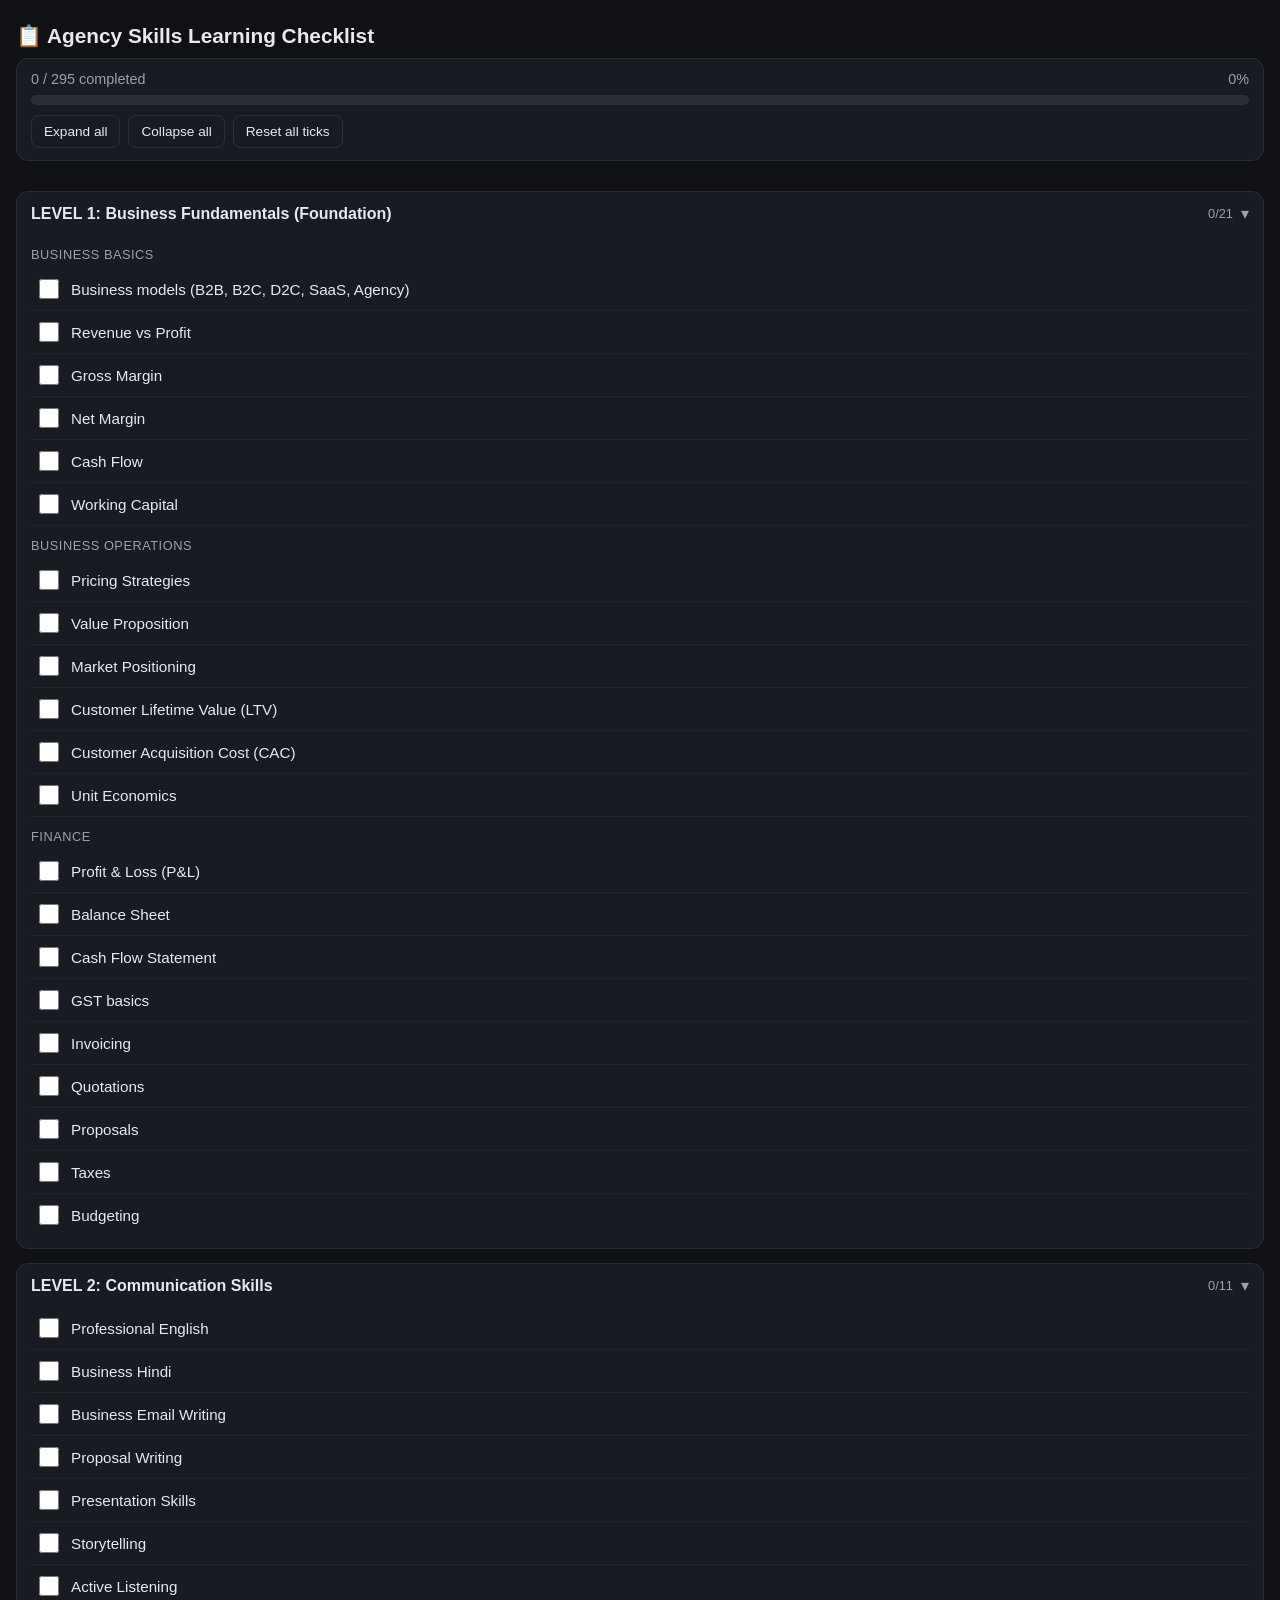
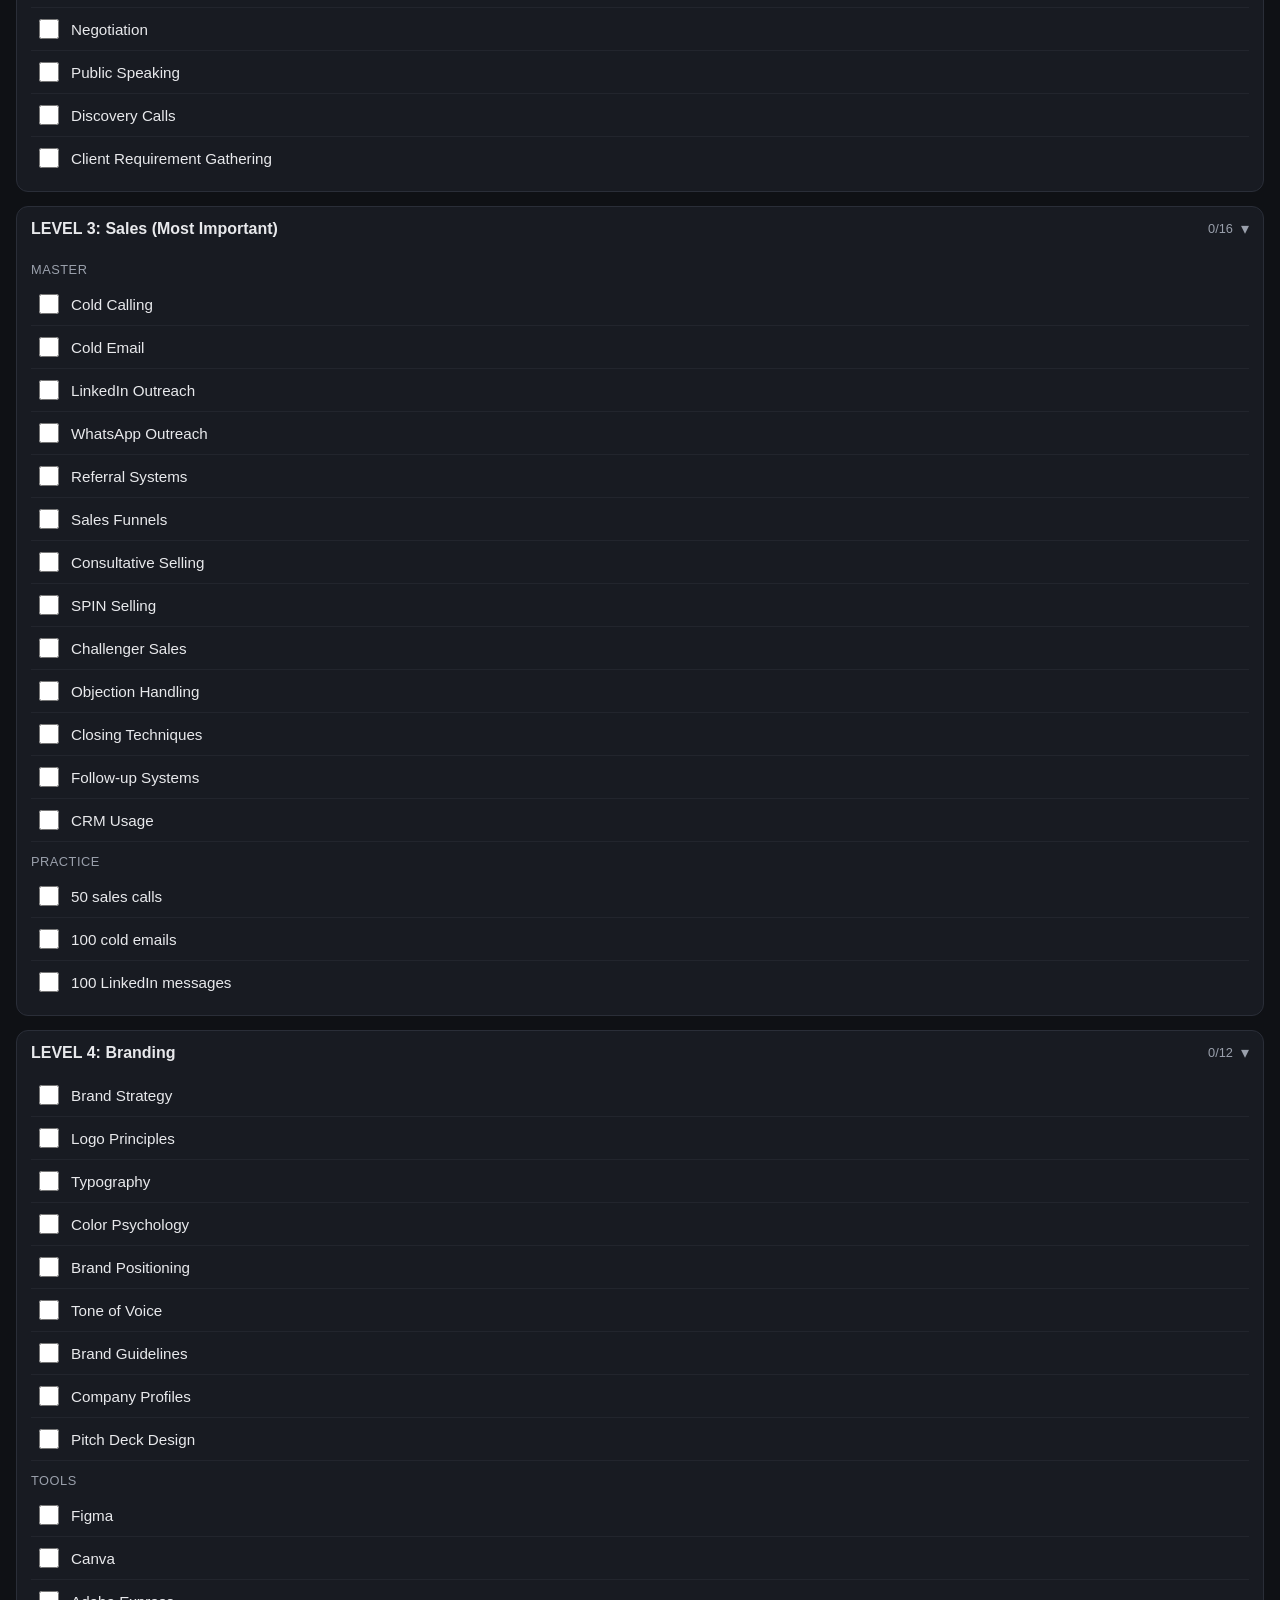
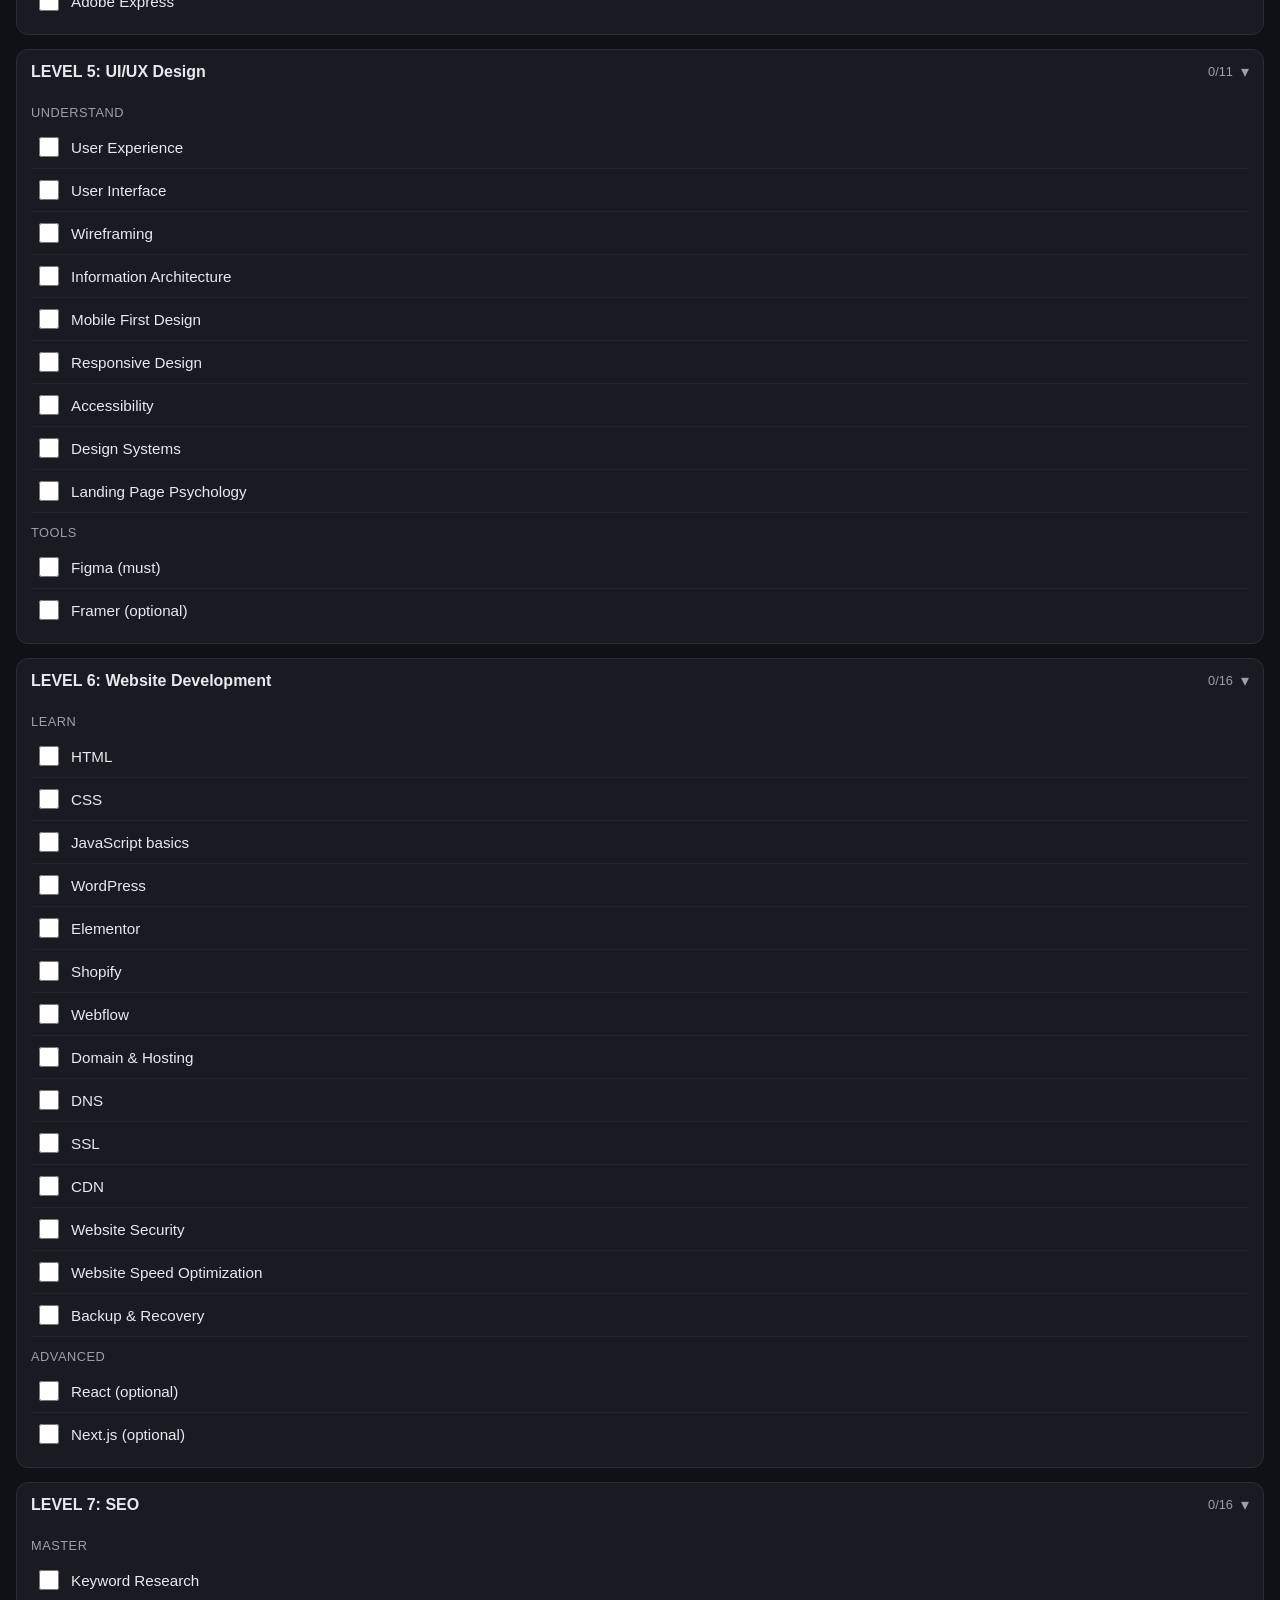
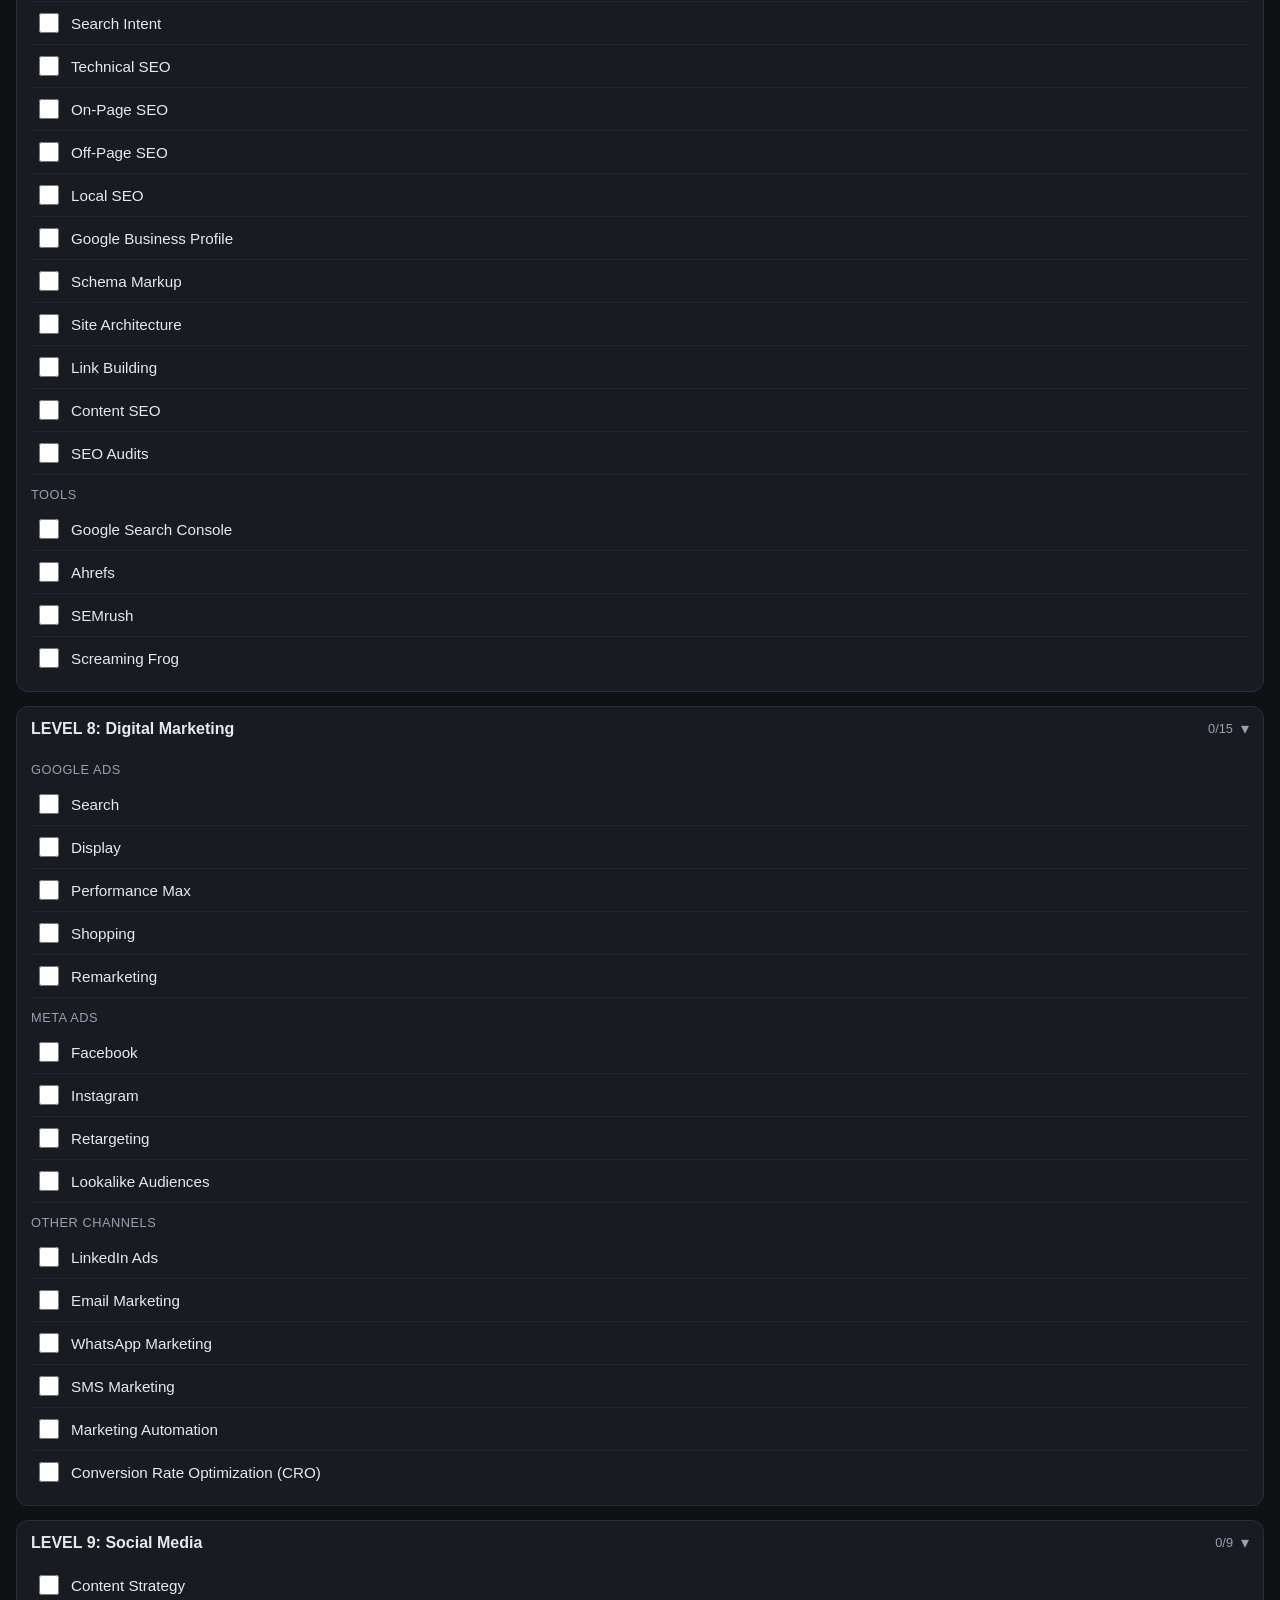
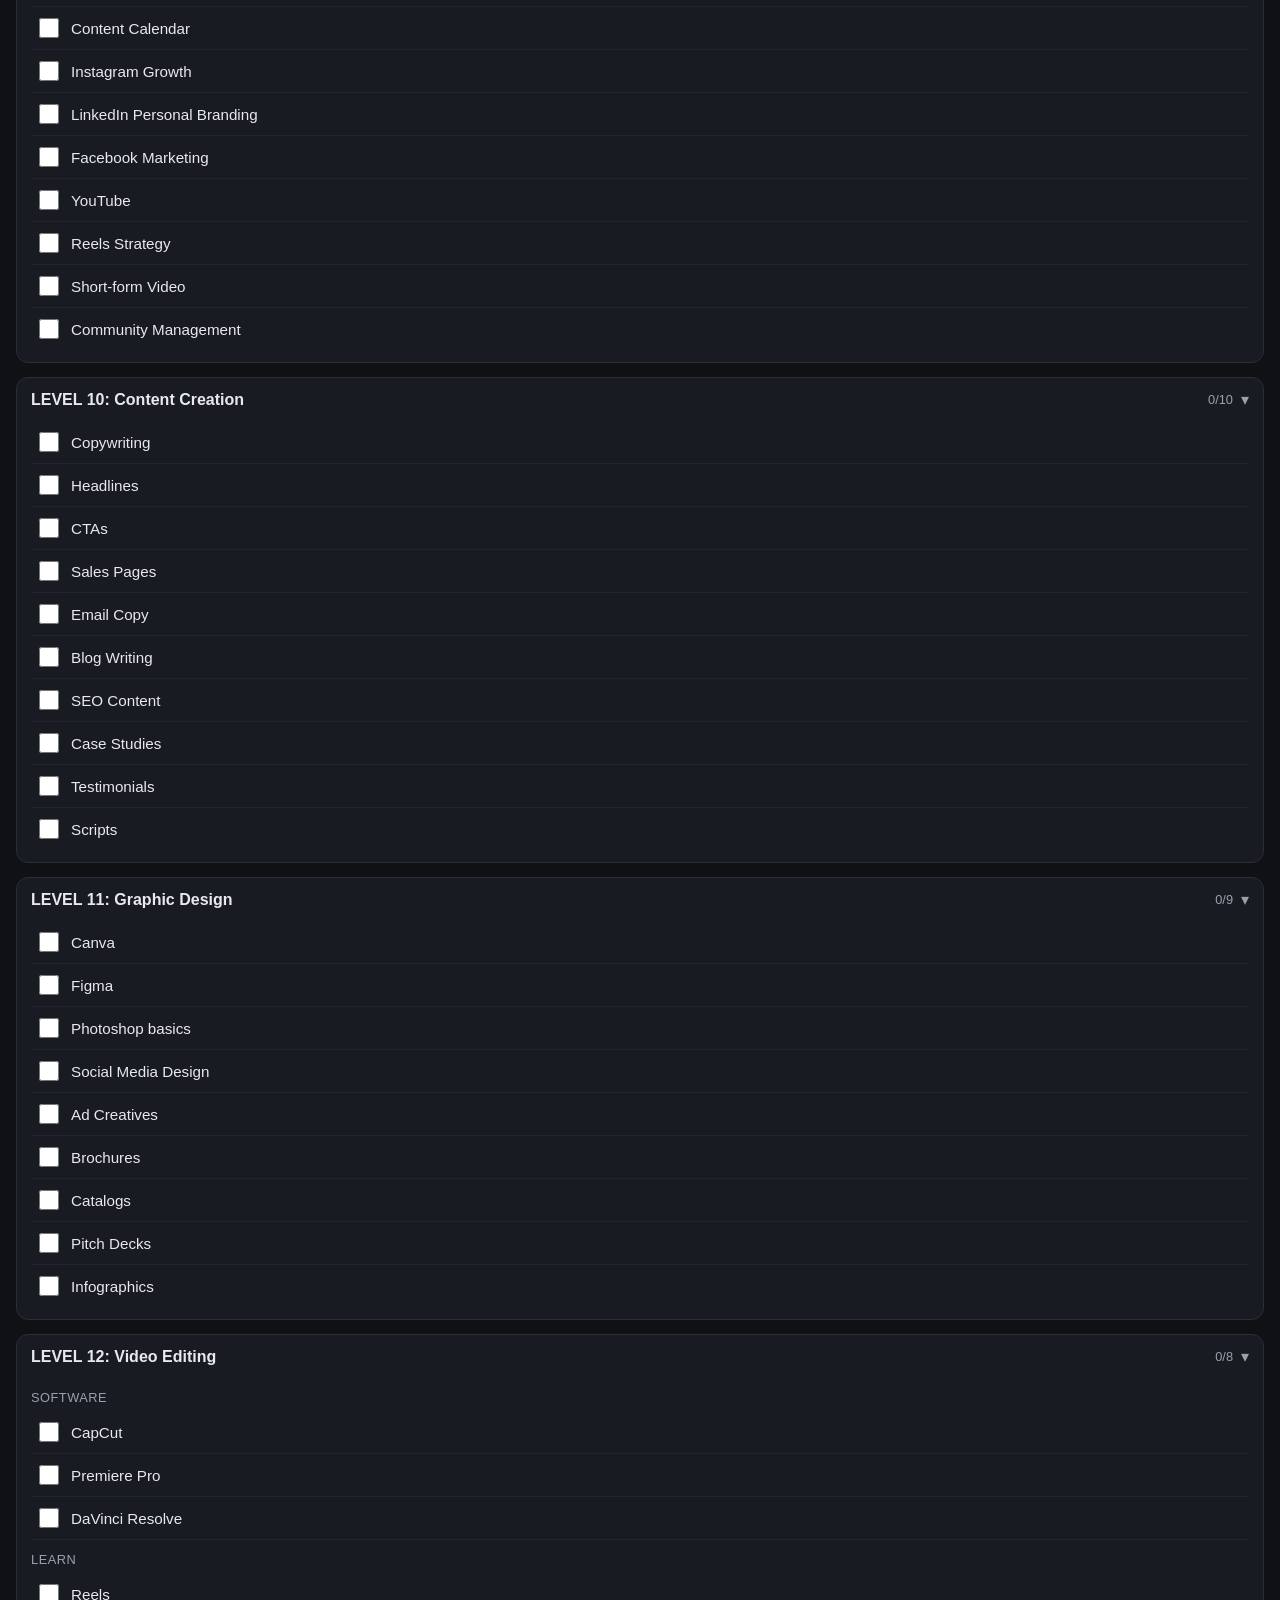
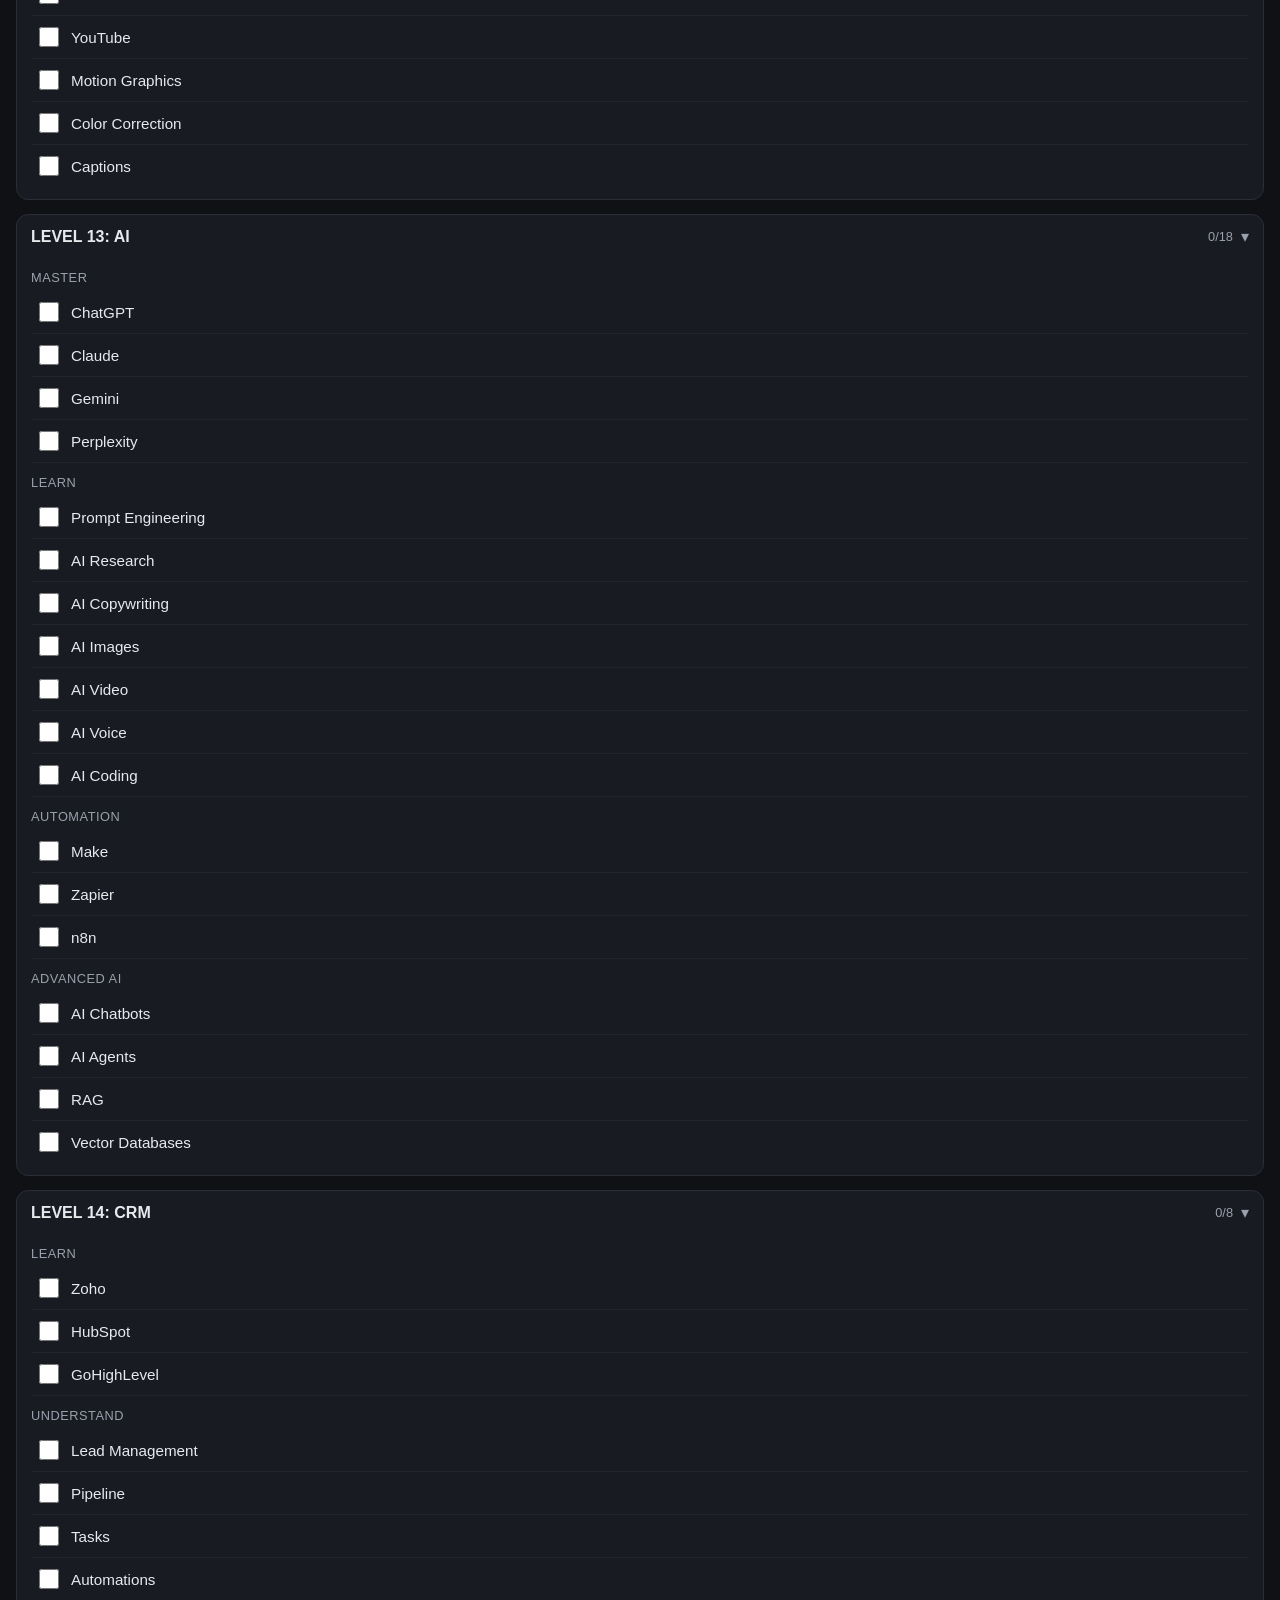
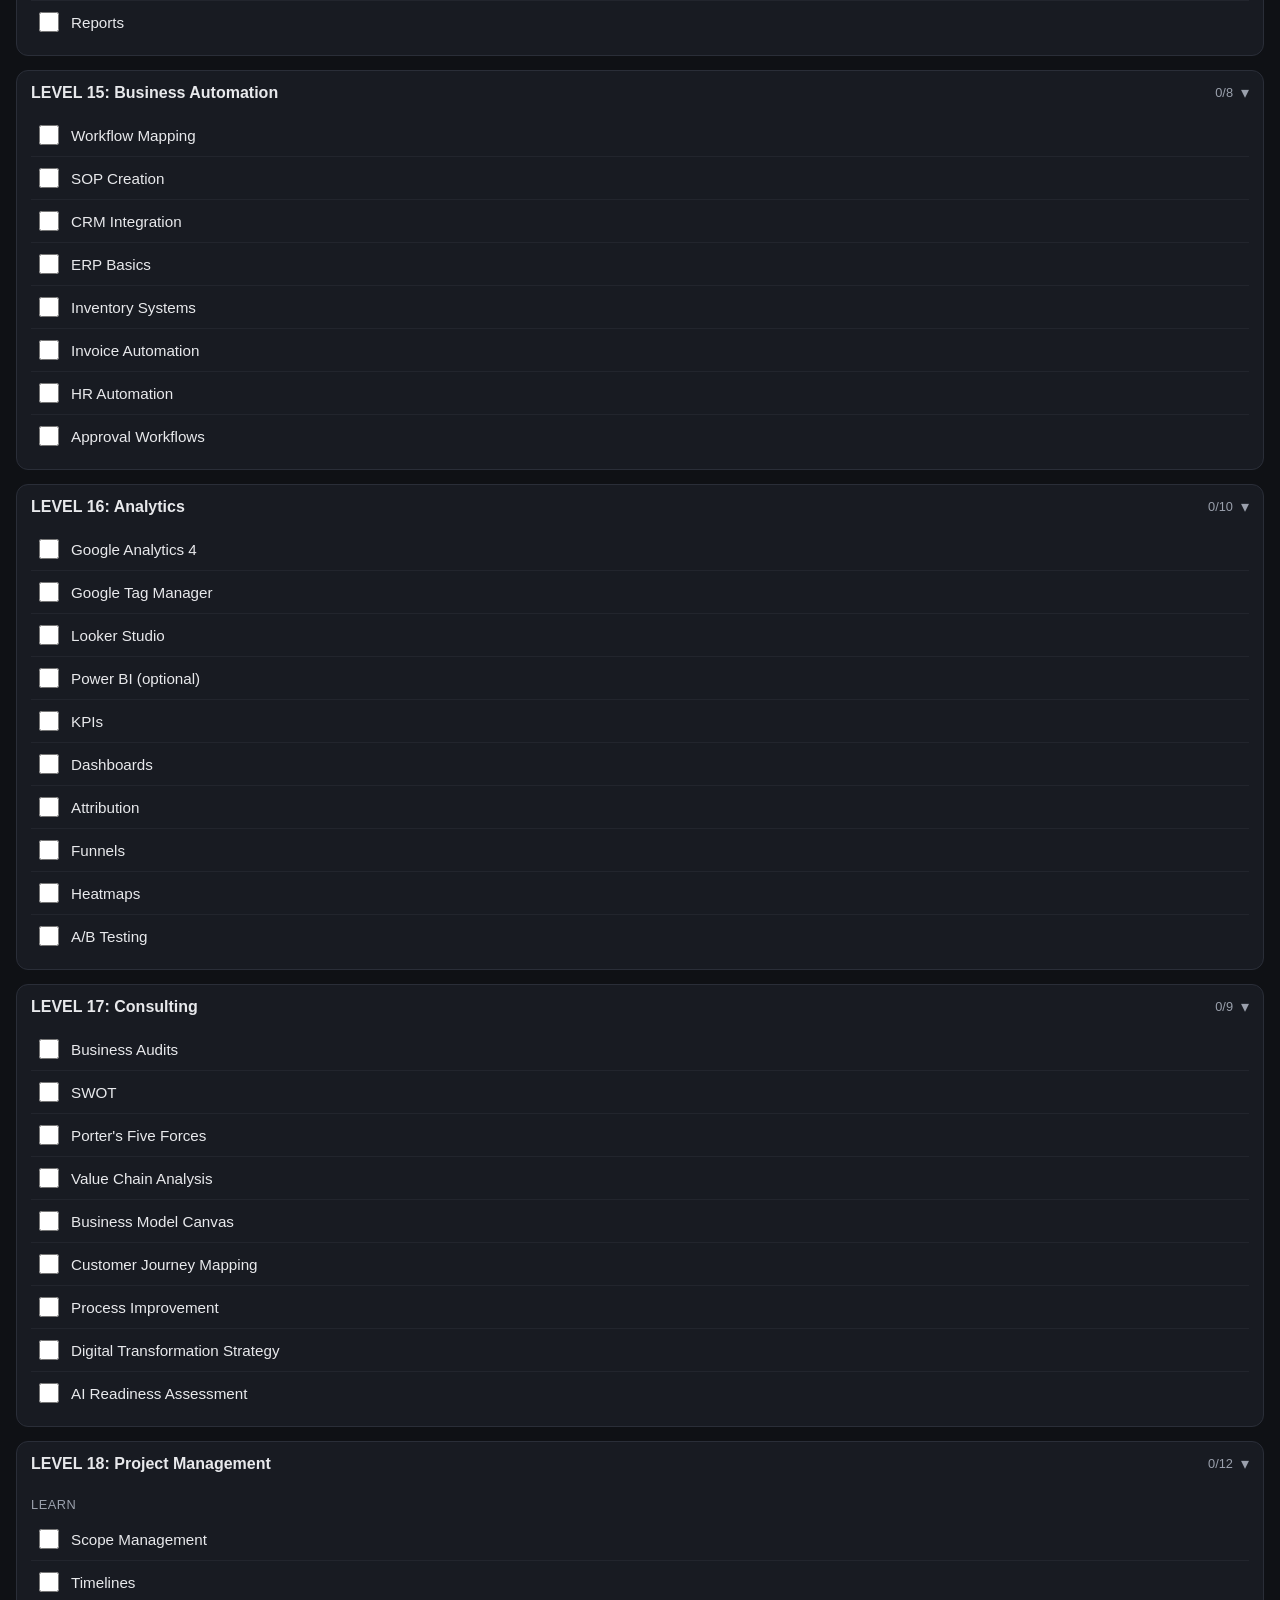
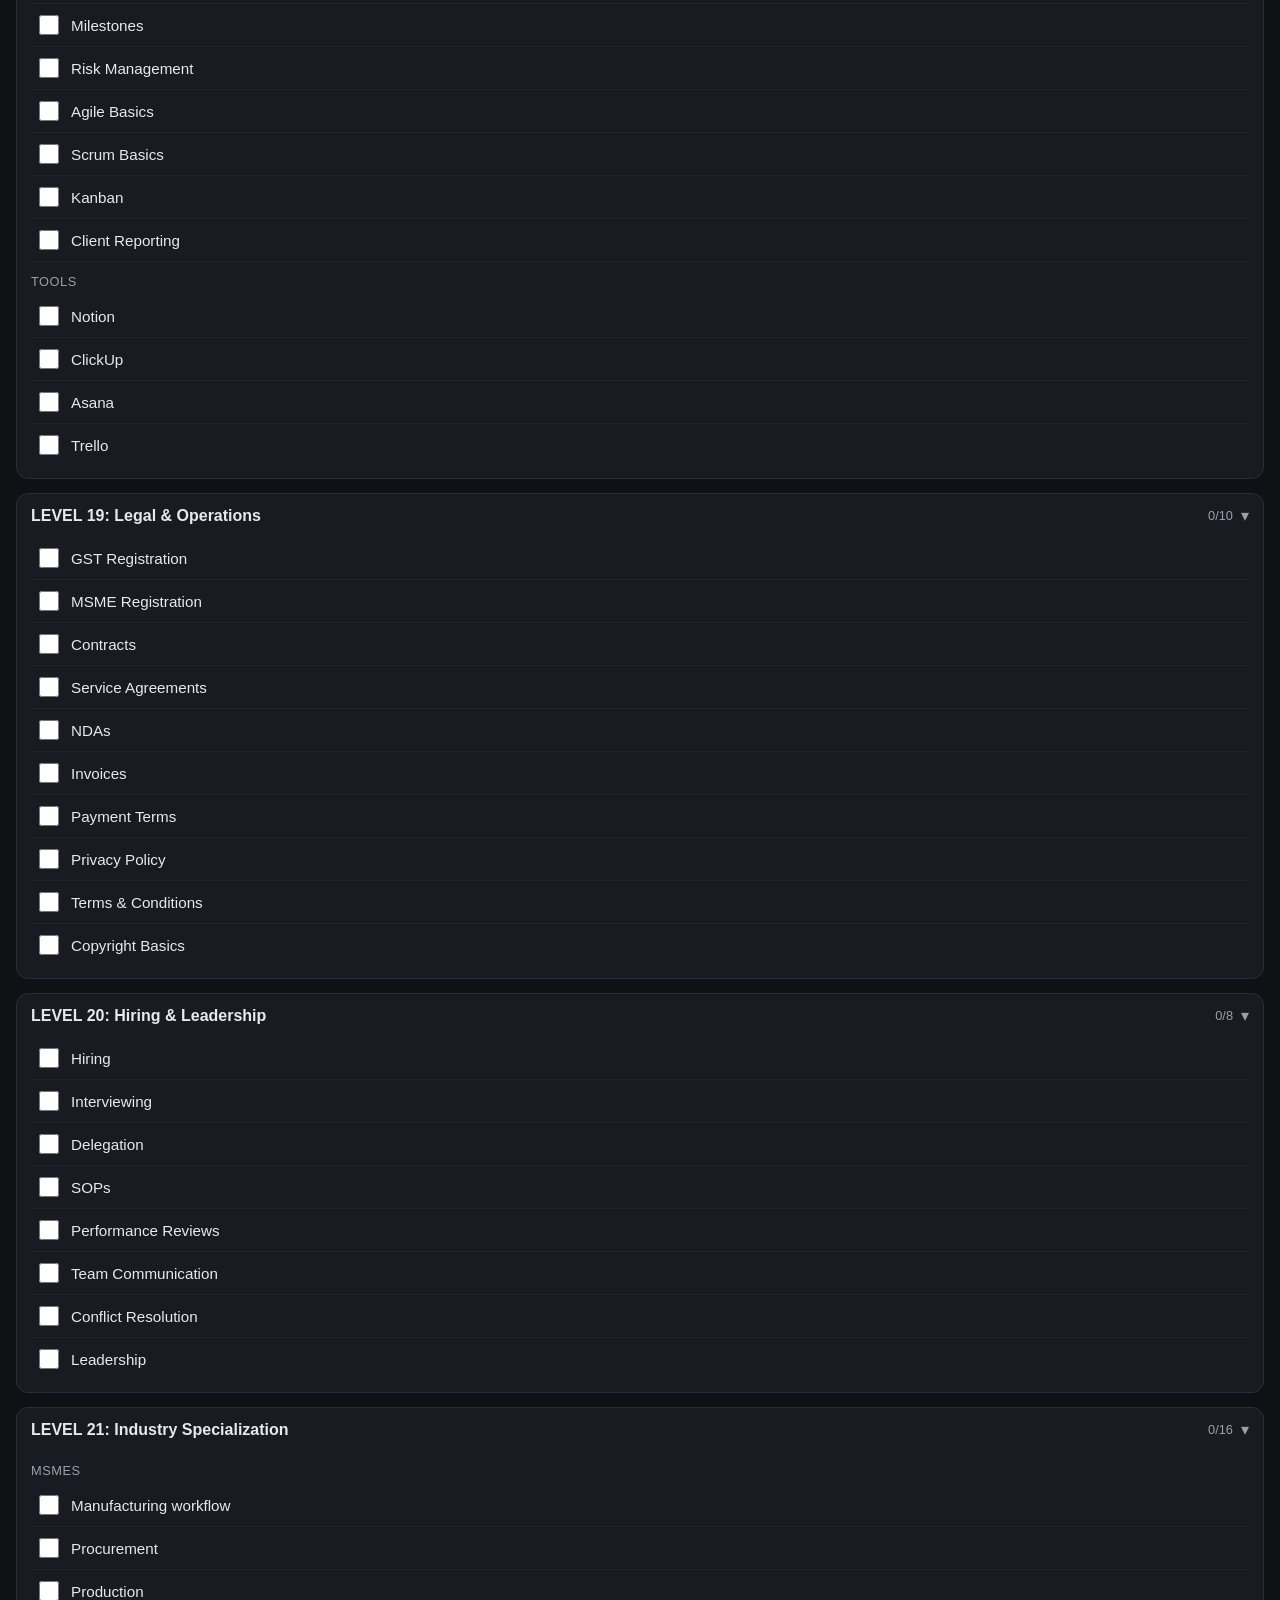
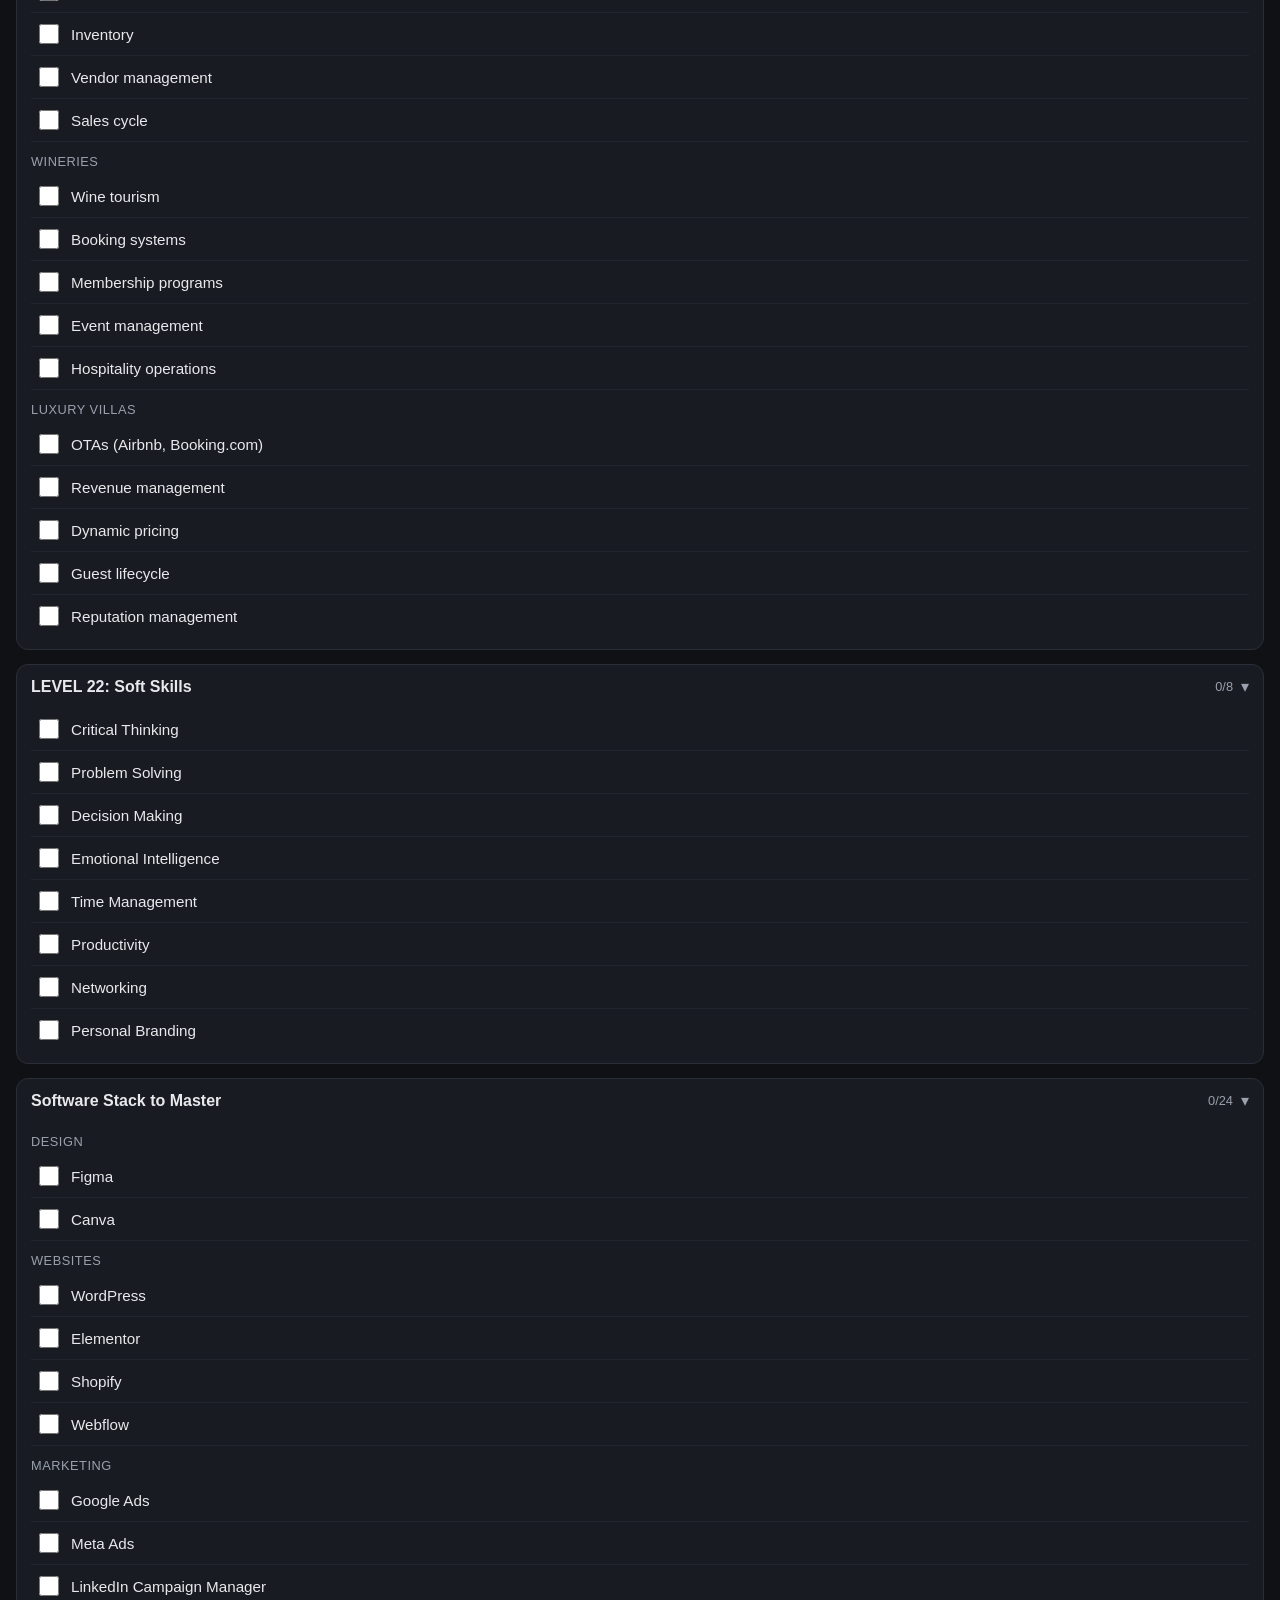
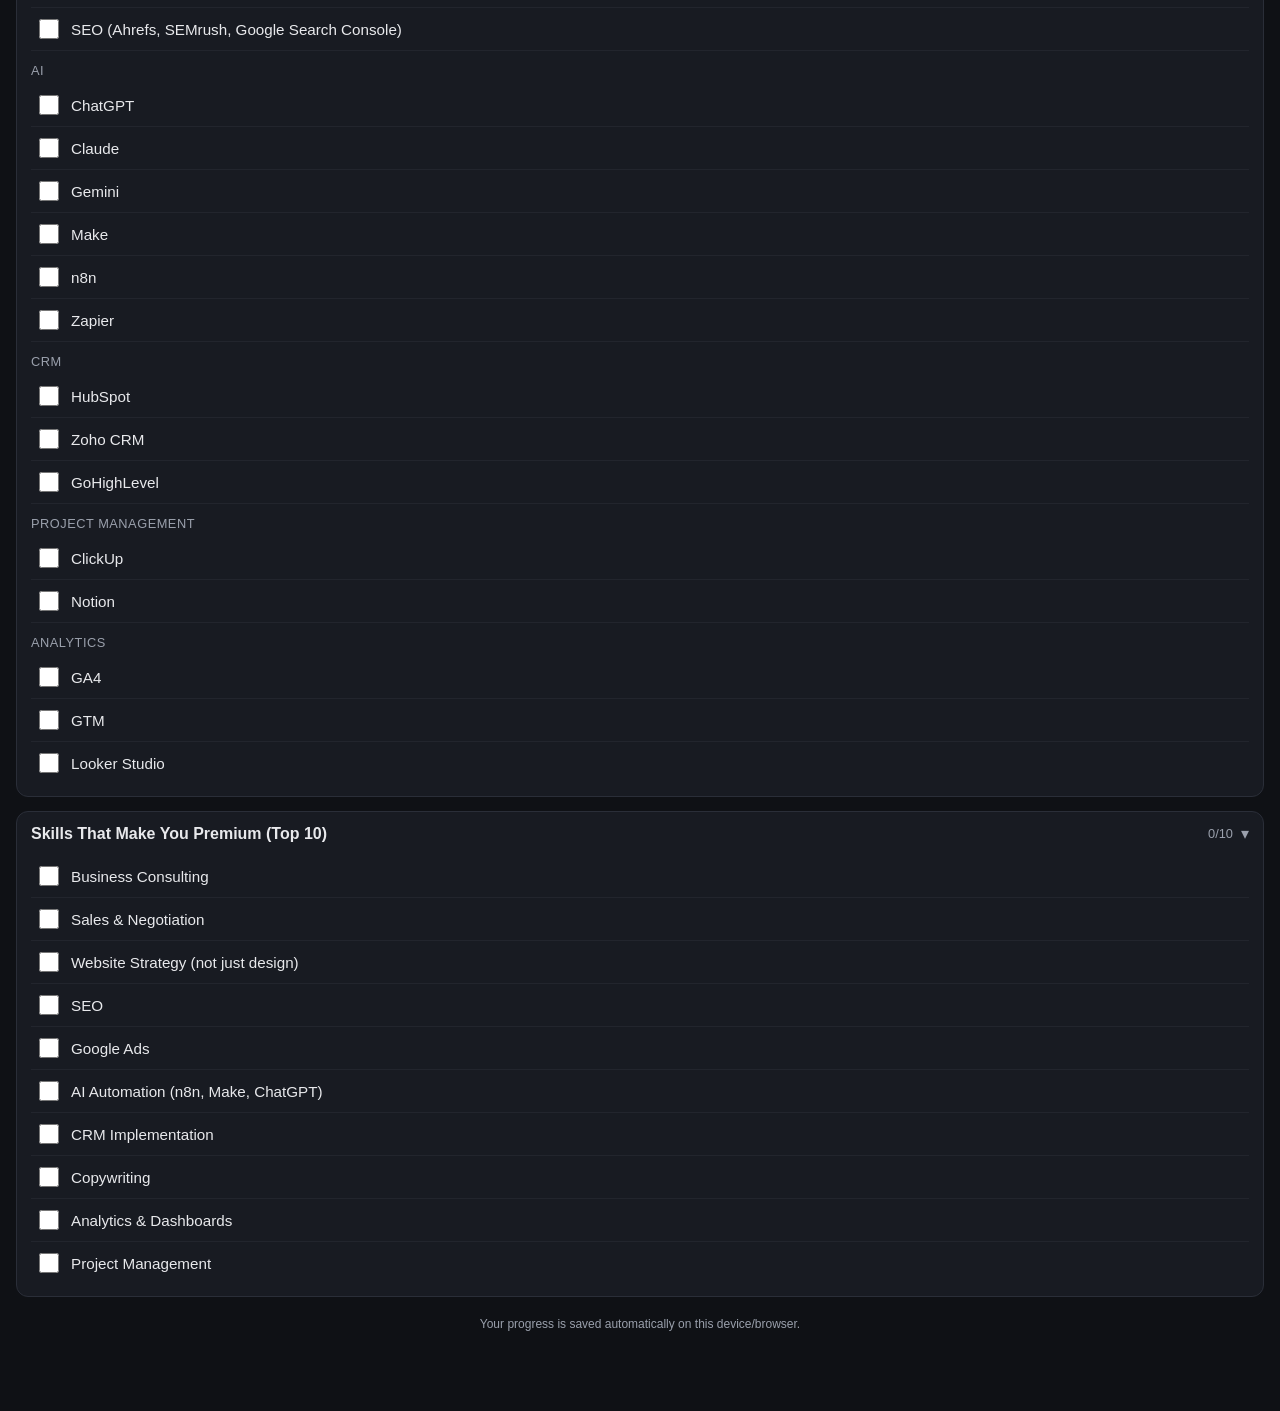
<file: agency-skills-checklist.html>
<!DOCTYPE html>
<html lang="en">
<head>
<meta charset="UTF-8">
<meta name="viewport" content="width=device-width, initial-scale=1.0">
<title>Agency Skills Learning Checklist</title>
<style>
  :root{
    --bg:#0f1115;
    --card:#181b22;
    --border:#2a2e38;
    --text:#e8e9ec;
    --muted:#9aa0ac;
    --accent:#6c8cff;
    --done:#3ddc84;
  }
  *{box-sizing:border-box;}
  body{
    margin:0;
    font-family:-apple-system,BlinkMacSystemFont,"Segoe UI",Roboto,Helvetica,Arial,sans-serif;
    background:var(--bg);
    color:var(--text);
    padding:16px;
    padding-bottom:80px;
  }
  header{
    position:sticky;
    top:0;
    background:var(--bg);
    padding:8px 0 16px;
    z-index:10;
  }
  h1{
    font-size:1.3rem;
    margin:0 0 10px;
  }
  .progress-wrap{
    background:var(--card);
    border:1px solid var(--border);
    border-radius:12px;
    padding:12px 14px;
  }
  .progress-top{
    display:flex;
    justify-content:space-between;
    align-items:center;
    margin-bottom:8px;
    font-size:0.9rem;
    color:var(--muted);
  }
  .progress-bar-bg{
    background:#2a2e38;
    border-radius:8px;
    height:10px;
    overflow:hidden;
  }
  .progress-bar-fill{
    background:linear-gradient(90deg,var(--accent),var(--done));
    height:100%;
    width:0%;
    transition:width 0.3s ease;
  }
  .controls{
    display:flex;
    gap:8px;
    margin-top:10px;
    flex-wrap:wrap;
  }
  button{
    background:var(--card);
    color:var(--text);
    border:1px solid var(--border);
    border-radius:8px;
    padding:8px 12px;
    font-size:0.85rem;
    cursor:pointer;
  }
  button:active{
    transform:scale(0.97);
  }
  .level{
    background:var(--card);
    border:1px solid var(--border);
    border-radius:12px;
    margin-top:14px;
    overflow:hidden;
  }
  .level-header{
    display:flex;
    justify-content:space-between;
    align-items:center;
    padding:12px 14px;
    cursor:pointer;
    user-select:none;
  }
  .level-title{
    font-weight:600;
    font-size:1rem;
  }
  .level-count{
    font-size:0.8rem;
    color:var(--muted);
    white-space:nowrap;
    margin-left:10px;
  }
  .chevron{
    transition:transform 0.2s ease;
    margin-left:8px;
    color:var(--muted);
  }
  .level.collapsed .chevron{
    transform:rotate(-90deg);
  }
  .level-body{
    padding:0 14px 12px;
  }
  .level.collapsed .level-body{
    display:none;
  }
  .subgroup-title{
    font-size:0.8rem;
    text-transform:uppercase;
    letter-spacing:0.04em;
    color:var(--muted);
    margin:12px 0 6px;
  }
  .item{
    display:flex;
    align-items:center;
    padding:8px 4px;
    border-bottom:1px solid #22252d;
    font-size:0.95rem;
  }
  .item:last-child{
    border-bottom:none;
  }
  .item input[type="checkbox"]{
    width:20px;
    height:20px;
    margin-right:12px;
    accent-color:var(--done);
    flex-shrink:0;
  }
  .item label{
    flex:1;
  }
  .item.checked label{
    color:var(--muted);
    text-decoration:line-through;
  }
  footer{
    text-align:center;
    color:var(--muted);
    font-size:0.75rem;
    margin-top:20px;
  }
</style>
</head>
<body>

<header>
  <h1>📋 Agency Skills Learning Checklist</h1>
  <div class="progress-wrap">
    <div class="progress-top">
      <span id="progressText">0 / 0 completed</span>
      <span id="progressPercent">0%</span>
    </div>
    <div class="progress-bar-bg">
      <div class="progress-bar-fill" id="progressBar"></div>
    </div>
    <div class="controls">
      <button onclick="expandAll()">Expand all</button>
      <button onclick="collapseAll()">Collapse all</button>
      <button onclick="resetAll()">Reset all ticks</button>
    </div>
  </div>
</header>

<div id="checklist"></div>

<footer>Your progress is saved automatically on this device/browser.</footer>

<script>
const data = [
  {level:"LEVEL 1: Business Fundamentals (Foundation)", groups:[
    {name:"Business Basics", items:["Business models (B2B, B2C, D2C, SaaS, Agency)","Revenue vs Profit","Gross Margin","Net Margin","Cash Flow","Working Capital"]},
    {name:"Business Operations", items:["Pricing Strategies","Value Proposition","Market Positioning","Customer Lifetime Value (LTV)","Customer Acquisition Cost (CAC)","Unit Economics"]},
    {name:"Finance", items:["Profit & Loss (P&L)","Balance Sheet","Cash Flow Statement","GST basics","Invoicing","Quotations","Proposals","Taxes","Budgeting"]}
  ]},
  {level:"LEVEL 2: Communication Skills", groups:[
    {name:null, items:["Professional English","Business Hindi","Business Email Writing","Proposal Writing","Presentation Skills","Storytelling","Active Listening","Negotiation","Public Speaking","Discovery Calls","Client Requirement Gathering"]}
  ]},
  {level:"LEVEL 3: Sales (Most Important)", groups:[
    {name:"Master", items:["Cold Calling","Cold Email","LinkedIn Outreach","WhatsApp Outreach","Referral Systems","Sales Funnels","Consultative Selling","SPIN Selling","Challenger Sales","Objection Handling","Closing Techniques","Follow-up Systems","CRM Usage"]},
    {name:"Practice", items:["50 sales calls","100 cold emails","100 LinkedIn messages"]}
  ]},
  {level:"LEVEL 4: Branding", groups:[
    {name:null, items:["Brand Strategy","Logo Principles","Typography","Color Psychology","Brand Positioning","Tone of Voice","Brand Guidelines","Company Profiles","Pitch Deck Design"]},
    {name:"Tools", items:["Figma","Canva","Adobe Express"]}
  ]},
  {level:"LEVEL 5: UI/UX Design", groups:[
    {name:"Understand", items:["User Experience","User Interface","Wireframing","Information Architecture","Mobile First Design","Responsive Design","Accessibility","Design Systems","Landing Page Psychology"]},
    {name:"Tools", items:["Figma (must)","Framer (optional)"]}
  ]},
  {level:"LEVEL 6: Website Development", groups:[
    {name:"Learn", items:["HTML","CSS","JavaScript basics","WordPress","Elementor","Shopify","Webflow","Domain & Hosting","DNS","SSL","CDN","Website Security","Website Speed Optimization","Backup & Recovery"]},
    {name:"Advanced", items:["React (optional)","Next.js (optional)"]}
  ]},
  {level:"LEVEL 7: SEO", groups:[
    {name:"Master", items:["Keyword Research","Search Intent","Technical SEO","On-Page SEO","Off-Page SEO","Local SEO","Google Business Profile","Schema Markup","Site Architecture","Link Building","Content SEO","SEO Audits"]},
    {name:"Tools", items:["Google Search Console","Ahrefs","SEMrush","Screaming Frog"]}
  ]},
  {level:"LEVEL 8: Digital Marketing", groups:[
    {name:"Google Ads", items:["Search","Display","Performance Max","Shopping","Remarketing"]},
    {name:"Meta Ads", items:["Facebook","Instagram","Retargeting","Lookalike Audiences"]},
    {name:"Other Channels", items:["LinkedIn Ads","Email Marketing","WhatsApp Marketing","SMS Marketing","Marketing Automation","Conversion Rate Optimization (CRO)"]}
  ]},
  {level:"LEVEL 9: Social Media", groups:[
    {name:null, items:["Content Strategy","Content Calendar","Instagram Growth","LinkedIn Personal Branding","Facebook Marketing","YouTube","Reels Strategy","Short-form Video","Community Management"]}
  ]},
  {level:"LEVEL 10: Content Creation", groups:[
    {name:null, items:["Copywriting","Headlines","CTAs","Sales Pages","Email Copy","Blog Writing","SEO Content","Case Studies","Testimonials","Scripts"]}
  ]},
  {level:"LEVEL 11: Graphic Design", groups:[
    {name:null, items:["Canva","Figma","Photoshop basics","Social Media Design","Ad Creatives","Brochures","Catalogs","Pitch Decks","Infographics"]}
  ]},
  {level:"LEVEL 12: Video Editing", groups:[
    {name:"Software", items:["CapCut","Premiere Pro","DaVinci Resolve"]},
    {name:"Learn", items:["Reels","YouTube","Motion Graphics","Color Correction","Captions"]}
  ]},
  {level:"LEVEL 13: AI", groups:[
    {name:"Master", items:["ChatGPT","Claude","Gemini","Perplexity"]},
    {name:"Learn", items:["Prompt Engineering","AI Research","AI Copywriting","AI Images","AI Video","AI Voice","AI Coding"]},
    {name:"Automation", items:["Make","Zapier","n8n"]},
    {name:"Advanced AI", items:["AI Chatbots","AI Agents","RAG","Vector Databases"]}
  ]},
  {level:"LEVEL 14: CRM", groups:[
    {name:"Learn", items:["Zoho","HubSpot","GoHighLevel"]},
    {name:"Understand", items:["Lead Management","Pipeline","Tasks","Automations","Reports"]}
  ]},
  {level:"LEVEL 15: Business Automation", groups:[
    {name:null, items:["Workflow Mapping","SOP Creation","CRM Integration","ERP Basics","Inventory Systems","Invoice Automation","HR Automation","Approval Workflows"]}
  ]},
  {level:"LEVEL 16: Analytics", groups:[
    {name:null, items:["Google Analytics 4","Google Tag Manager","Looker Studio","Power BI (optional)","KPIs","Dashboards","Attribution","Funnels","Heatmaps","A/B Testing"]}
  ]},
  {level:"LEVEL 17: Consulting", groups:[
    {name:null, items:["Business Audits","SWOT","Porter's Five Forces","Value Chain Analysis","Business Model Canvas","Customer Journey Mapping","Process Improvement","Digital Transformation Strategy","AI Readiness Assessment"]}
  ]},
  {level:"LEVEL 18: Project Management", groups:[
    {name:"Learn", items:["Scope Management","Timelines","Milestones","Risk Management","Agile Basics","Scrum Basics","Kanban","Client Reporting"]},
    {name:"Tools", items:["Notion","ClickUp","Asana","Trello"]}
  ]},
  {level:"LEVEL 19: Legal & Operations", groups:[
    {name:null, items:["GST Registration","MSME Registration","Contracts","Service Agreements","NDAs","Invoices","Payment Terms","Privacy Policy","Terms & Conditions","Copyright Basics"]}
  ]},
  {level:"LEVEL 20: Hiring & Leadership", groups:[
    {name:null, items:["Hiring","Interviewing","Delegation","SOPs","Performance Reviews","Team Communication","Conflict Resolution","Leadership"]}
  ]},
  {level:"LEVEL 21: Industry Specialization", groups:[
    {name:"MSMEs", items:["Manufacturing workflow","Procurement","Production","Inventory","Vendor management","Sales cycle"]},
    {name:"Wineries", items:["Wine tourism","Booking systems","Membership programs","Event management","Hospitality operations"]},
    {name:"Luxury Villas", items:["OTAs (Airbnb, Booking.com)","Revenue management","Dynamic pricing","Guest lifecycle","Reputation management"]}
  ]},
  {level:"LEVEL 22: Soft Skills", groups:[
    {name:null, items:["Critical Thinking","Problem Solving","Decision Making","Emotional Intelligence","Time Management","Productivity","Networking","Personal Branding"]}
  ]},
  {level:"Software Stack to Master", groups:[
    {name:"Design", items:["Figma","Canva"]},
    {name:"Websites", items:["WordPress","Elementor","Shopify","Webflow"]},
    {name:"Marketing", items:["Google Ads","Meta Ads","LinkedIn Campaign Manager","SEO (Ahrefs, SEMrush, Google Search Console)"]},
    {name:"AI", items:["ChatGPT","Claude","Gemini","Make","n8n","Zapier"]},
    {name:"CRM", items:["HubSpot","Zoho CRM","GoHighLevel"]},
    {name:"Project Management", items:["ClickUp","Notion"]},
    {name:"Analytics", items:["GA4","GTM","Looker Studio"]}
  ]},
  {level:"Skills That Make You Premium (Top 10)", groups:[
    {name:null, items:["Business Consulting","Sales & Negotiation","Website Strategy (not just design)","SEO","Google Ads","AI Automation (n8n, Make, ChatGPT)","CRM Implementation","Copywriting","Analytics & Dashboards","Project Management"]}
  ]}
];

const STORAGE_KEY = "agencyChecklistState_v1";
let state = {};

function loadState(){
  try{
    const raw = localStorage.getItem(STORAGE_KEY);
    state = raw ? JSON.parse(raw) : {};
  }catch(e){
    state = {};
  }
}
function saveState(){
  try{
    localStorage.setItem(STORAGE_KEY, JSON.stringify(state));
  }catch(e){}
}

function makeId(levelIdx, groupIdx, itemIdx){
  return "L"+levelIdx+"_G"+groupIdx+"_I"+itemIdx;
}

function render(){
  const container = document.getElementById("checklist");
  container.innerHTML = "";
  let totalItems = 0, totalChecked = 0;

  data.forEach((lvl, li)=>{
    const levelDiv = document.createElement("div");
    levelDiv.className = "level";
    levelDiv.id = "level_"+li;

    const header = document.createElement("div");
    header.className = "level-header";
    header.onclick = ()=> toggleCollapse(li);

    const titleSpan = document.createElement("span");
    titleSpan.className = "level-title";
    titleSpan.textContent = lvl.level;

    const rightWrap = document.createElement("span");
    rightWrap.style.display="flex";
    rightWrap.style.alignItems="center";

    const countSpan = document.createElement("span");
    countSpan.className = "level-count";
    countSpan.id = "count_"+li;

    const chevron = document.createElement("span");
    chevron.className = "chevron";
    chevron.textContent = "▾";

    rightWrap.appendChild(countSpan);
    rightWrap.appendChild(chevron);
    header.appendChild(titleSpan);
    header.appendChild(rightWrap);

    const body = document.createElement("div");
    body.className = "level-body";

    let levelTotal = 0, levelChecked = 0;

    lvl.groups.forEach((grp, gi)=>{
      if(grp.name){
        const st = document.createElement("div");
        st.className = "subgroup-title";
        st.textContent = grp.name;
        body.appendChild(st);
      }
      grp.items.forEach((itemText, ii)=>{
        totalItems++; levelTotal++;
        const id = makeId(li, gi, ii);
        const checked = !!state[id];
        if(checked){ totalChecked++; levelChecked++; }

        const itemDiv = document.createElement("div");
        itemDiv.className = "item" + (checked ? " checked" : "");
        itemDiv.id = "item_"+id;

        const cb = document.createElement("input");
        cb.type = "checkbox";
        cb.checked = checked;
        cb.id = "cb_"+id;
        cb.onchange = ()=> toggleItem(id, li);

        const label = document.createElement("label");
        label.htmlFor = "cb_"+id;
        label.textContent = itemText;

        itemDiv.appendChild(cb);
        itemDiv.appendChild(label);
        body.appendChild(itemDiv);
      });
    });

    countSpan.textContent = levelChecked + "/" + levelTotal;
    levelDiv.appendChild(header);
    levelDiv.appendChild(body);
    container.appendChild(levelDiv);
  });

  updateProgress(totalChecked, totalItems);
}

function toggleItem(id, levelIdx){
  state[id] = !state[id];
  saveState();
  render();
}

function updateProgress(checked, total){
  const pct = total ? Math.round((checked/total)*100) : 0;
  document.getElementById("progressText").textContent = checked + " / " + total + " completed";
  document.getElementById("progressPercent").textContent = pct + "%";
  document.getElementById("progressBar").style.width = pct + "%";
}

function toggleCollapse(li){
  const el = document.getElementById("level_"+li);
  el.classList.toggle("collapsed");
}

function expandAll(){
  document.querySelectorAll(".level").forEach(el=> el.classList.remove("collapsed"));
}
function collapseAll(){
  document.querySelectorAll(".level").forEach(el=> el.classList.add("collapsed"));
}
function resetAll(){
  if(confirm("Reset all ticks? This cannot be undone.")){
    state = {};
    saveState();
    render();
  }
}

loadState();
render();
</script>

</body>
</html>
</file>
